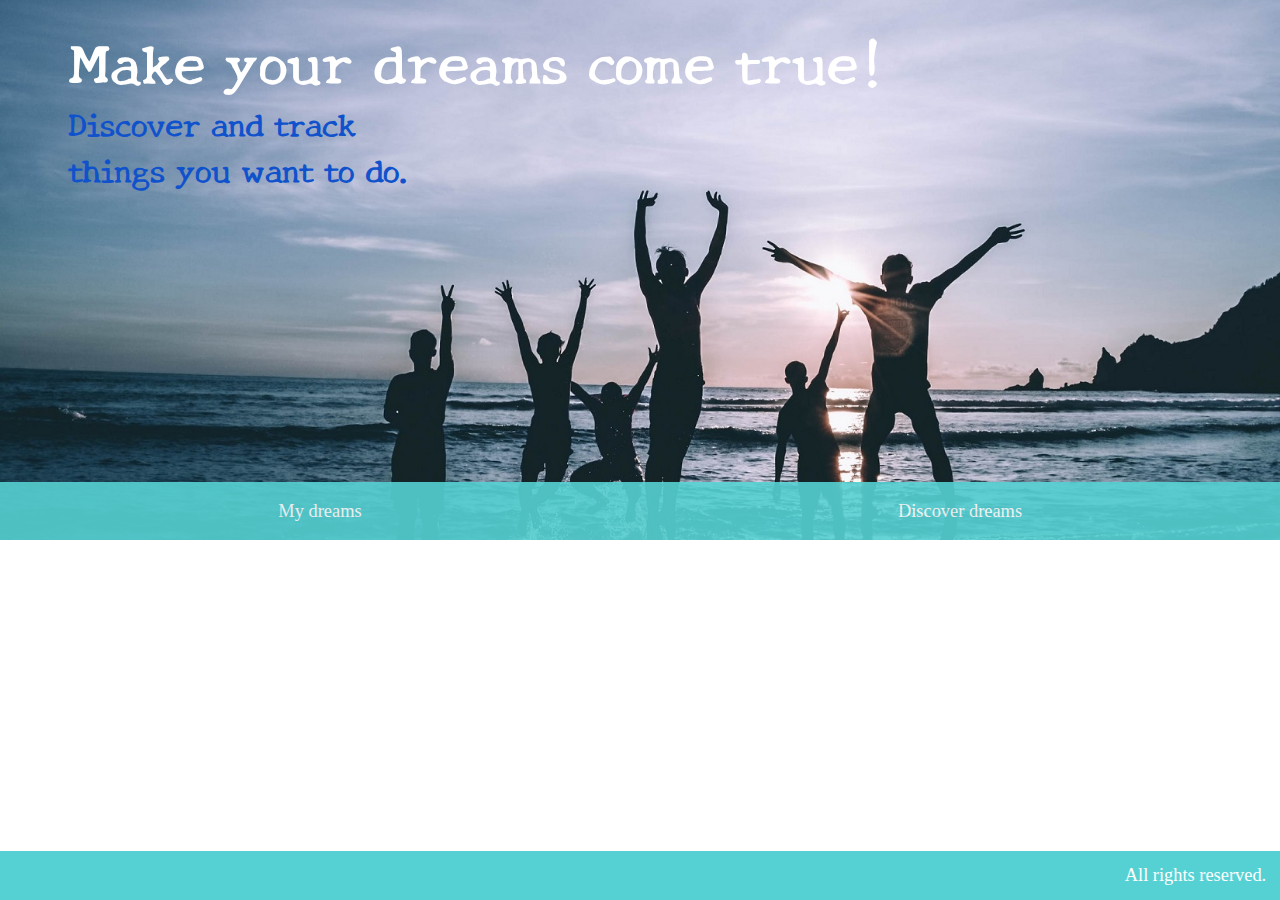
<file: index.html>
<!DOCTYPE html>
<html lang="en">
  <head>
    <meta charset="UTF-8" />
    <meta http-equiv="X-UA-Compatible" content="IE=edge" />
    <meta name="viewport" content="width=device-width, initial-scale=1.0" />
    <link rel="stylesheet" href="styles.css" />
    <link rel="preconnect" href="https://fonts.gstatic.com" />
    <link
      href="https://fonts.googleapis.com/css2?family=New+Tegomin&display=swap"
      rel="stylesheet"
    />
    <script src="scripts/main.js" defer type="module"></script>
    <title>Bucket list</title>
  </head>
  <body>
    <header>
      <div class="banner">
        <h1>Make your dreams come true!</h1>
        <h2>Discover and track<br />things you want to do.</h2>
      </div>
      <nav>
        <ul>
          <a href="/index.html"><li>My dreams</li></a>
          <a href="/catalogue.html"><li>Discover dreams</li></a>
        </ul>
      </nav>
    </header>
    <main>
      <div class="dreams"></div>
    </main>
    <footer>
      <div>
        <p>All rights reserved.</p>
      </div>
    </footer>
  </body>
</html>
</file>
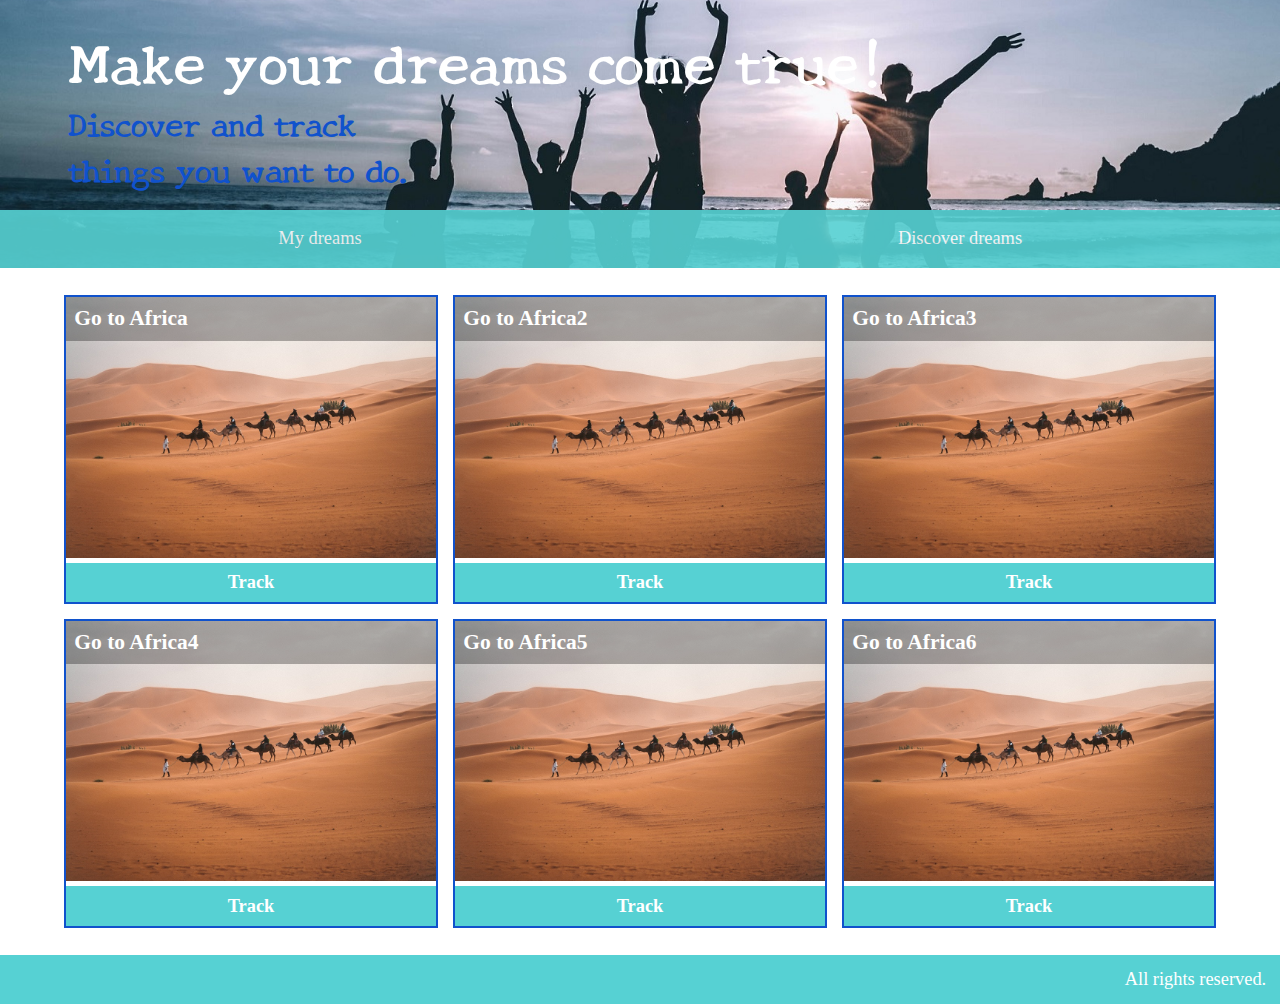
<file: catalogue.html>
<!DOCTYPE html>
<html lang="en">
<head>
    <meta charset="UTF-8">
    <meta http-equiv="X-UA-Compatible" content="IE=edge">
    <meta name="viewport" content="width=device-width, initial-scale=1.0">
    <title>Dreams catalogue</title>
    <link rel="stylesheet" href="styles.css" />
    <link rel="preconnect" href="https://fonts.gstatic.com" />
    <link
      href="https://fonts.googleapis.com/css2?family=New+Tegomin&display=swap"
      rel="stylesheet"
    />
    <script src="/scripts/catalogue.js" defer type="module"></script>
</head>
<body>
    <header>
        <div class="banner">
          <h1>Make your dreams come true!</h1>
          <h2>Discover and track<br />things you want to do.</h2>
        </div>
        <nav>
          <ul>
            <a href="/index.html"><li>My dreams</li></a>
            <a href="/catalogue.html"><li>Discover dreams</li></a>
          </ul>
        </nav>
      </header>
      <main>
        <div class="dreams">

        </div>
      </main>
      
    <footer>
        <div>
          <p>All rights reserved.</p>
        </div>
      </footer>
</body>
</html>
</file>
<file: styles.css>
:root {
    --primary: rgb(86, 209, 211);
    --secondary: rgb(16, 82, 204);
    box-sizing: border-box;
}

*, *:before, *:after {
    box-sizing: inherit;
  }
  

img {
    width: 100%;
}

html, body {
    height: 100%;
    margin: 0;
}

h1, h2, h3, p {
    margin: 0;
}

h1 {
    font-size: 1.8rem;
    font-family: 'New Tegomin', serif;
}

h2 {
    font-size: 1.5rem;
    font-family: 'New Tegomin', serif;
}

header {
    height: 40%;
    background-image: url(img/banner.jpg);
    background-size: cover;
    background-repeat: no-repeat;
    background-position-y: 100%;
    color: white;
    display: flex;
    flex-direction: column;
}

body {
    display: flex;
    flex-direction: column;
    min-height: 100vh;
    justify-content: space-between;
}

.banner > h2 {
    color: var(--secondary);
}

.banner {
    padding: 1em;
}

nav {
    color: white;
    margin-top: auto;
}

nav ul {
    list-style: none;
    margin: 0;
    padding: 0;
    display: flex;
    background-color: var(--primary);
    opacity: 90%;
}

nav a {
    display: inline-block;
    flex: 1;
    text-align: center;
    padding: 1em;
    text-decoration: none;
    color:white;
}

nav a:hover {
    color:rgb(47, 68, 255)
}


main section {
    margin: 0 1em;
}

.no-dreams {
    text-align: center;
    margin-top: 3em;
}

footer {
    bottom: 0;
    background-color: var(--primary);
    width: 100%;
    color: white;
    padding: 0.75em;
}

footer div {
    display: flex;
    justify-content: flex-end;
    align-items: center;
}

footer p {
    text-align: right;

}

main {
    width: 1400px;
    max-width: 90%;
    margin: 1.5em auto;
}

.dreams {
    display: grid;
    grid-template-columns: repeat(auto-fit, minmax(350px, 1fr));
    gap: 15px;
}

.dream {
    border: 2px solid var(--secondary);
    position: relative;
}

.dream-title {
    position: absolute;
    width: 100%;
    top: 0;
    background-color: rgb(0, 0, 0, 0.3);
    padding: 0.5em 0.45em;
}

.dream h3 {
    
    top: 10px;
    left: 10px;
    color: white;
    display: inline;   
}

.dream-navigation {
    display: flex;
    gap: 10px;
}

.btn {
    text-align: center;
    background-color: var(--primary);
    padding: 0.5em;
    font-weight: bold;
    color: white;
    width: 100%;
}

.btn:hover {
    background-color: var(--secondary);
}



@media screen and (min-width: 810px) {
    body {
        font-size: 1.15rem;
    }

    h1 {
        font-size: 3.5rem;
    }

    h2 {
        font-size: 2rem;
    }

    header {
        background-position-y: 70%;
        height: 60%;
    }
    
}

@media screen and (min-width: 1200px) {
    .banner {
        margin-left: 50px;
    }
}
</file>
